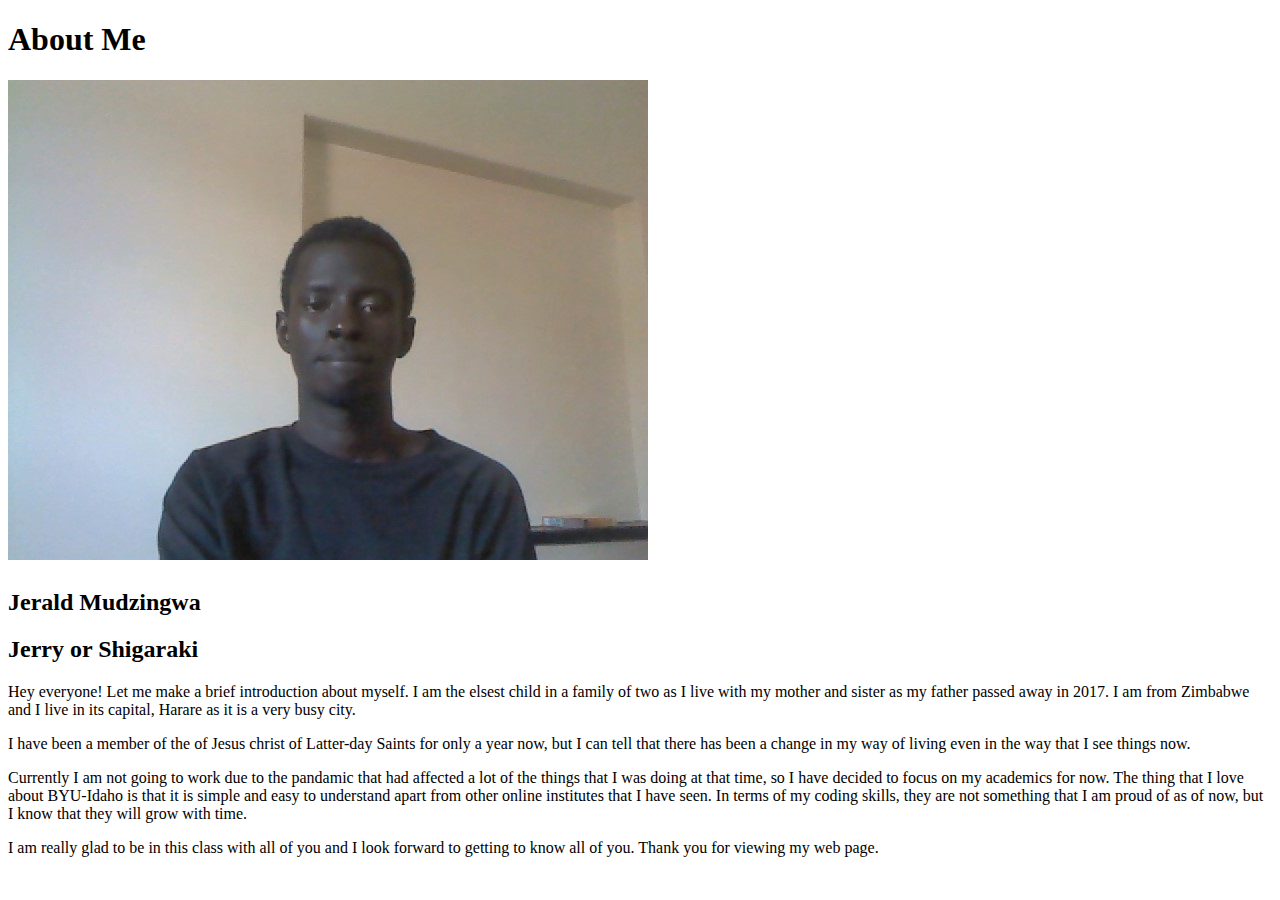
<file: aboutme/index.html>
<!DOCTYPE html>
<html lang="en">

<head>
    <meta charset="UTF-8">
    <meta http-equiv="X-UA-Compatible" content="IE=edge">
    <meta name="viewport" content="width=device-width, initial-scale=1.0">
    <title>Document</title>
</head>

<body>
    <h1>About Me</h1>
    <h1><img alt="Image" src="images/itsme.jpg "></h1>
    <h2>Jerald Mudzingwa</h2>
    <h2>Jerry or Shigaraki</h2>
    <p>Hey everyone! Let me make a brief introduction about myself. I am the elsest child in a family of two as I live
        with my mother and sister as my father passed away in 2017. I am from Zimbabwe and I live in its capital, Harare
        as it is a very busy city.</p>
    <p>I have been a member of the of Jesus christ of Latter-day Saints for only a year now, but I can tell that there
        has been a change in my way of living even in the way that I see things now.</p>
    <p>Currently I am not going to work due to the pandamic that had affected a lot of the things that I was doing at
        that time, so I have decided to focus on my academics for now. The thing that I love about BYU-Idaho is that it
        is simple and easy to understand apart from other online institutes that I have seen. In terms of my coding
        skills, they are not something that I am proud of as of now, but I know that they will grow with time.</p>
    <p>I am really glad to be in this class with all of you and I look forward to getting to know all of you. Thank you
        for viewing my web page.</p>
</body>

</html>
</file>
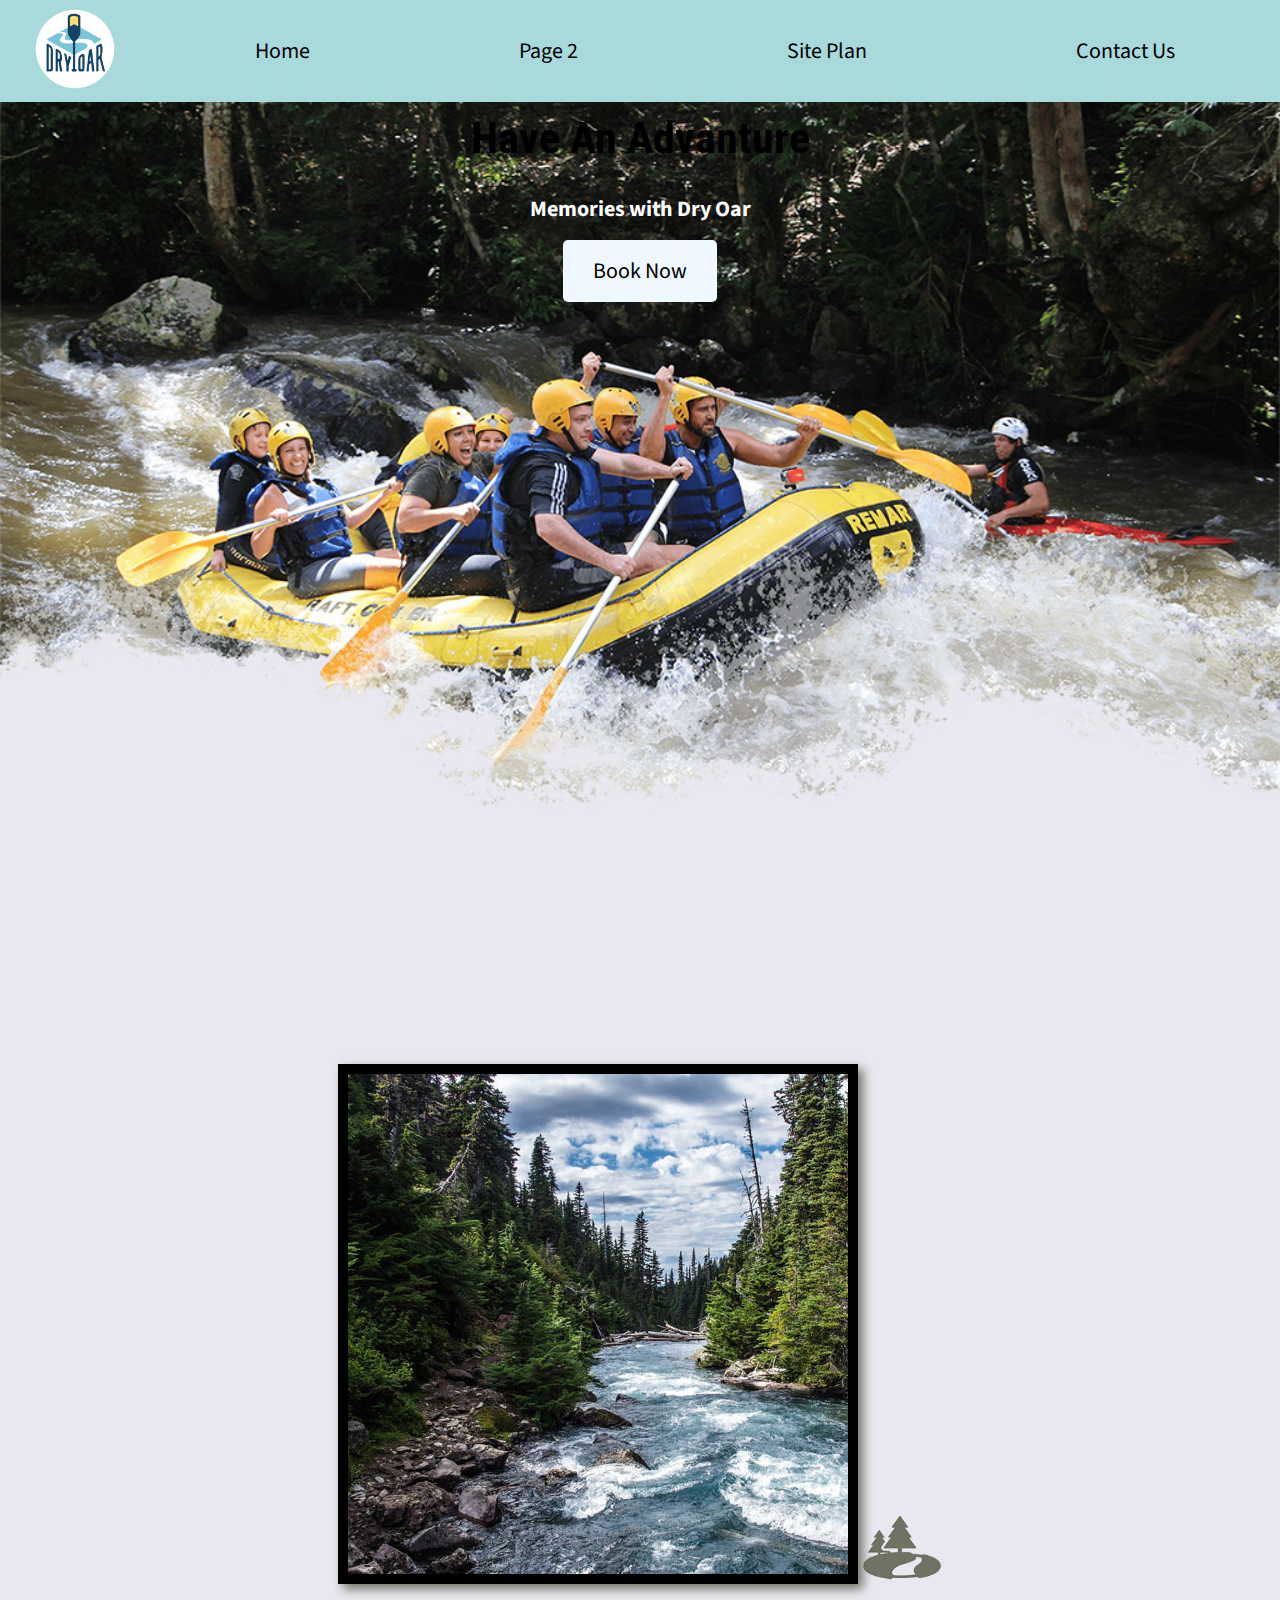
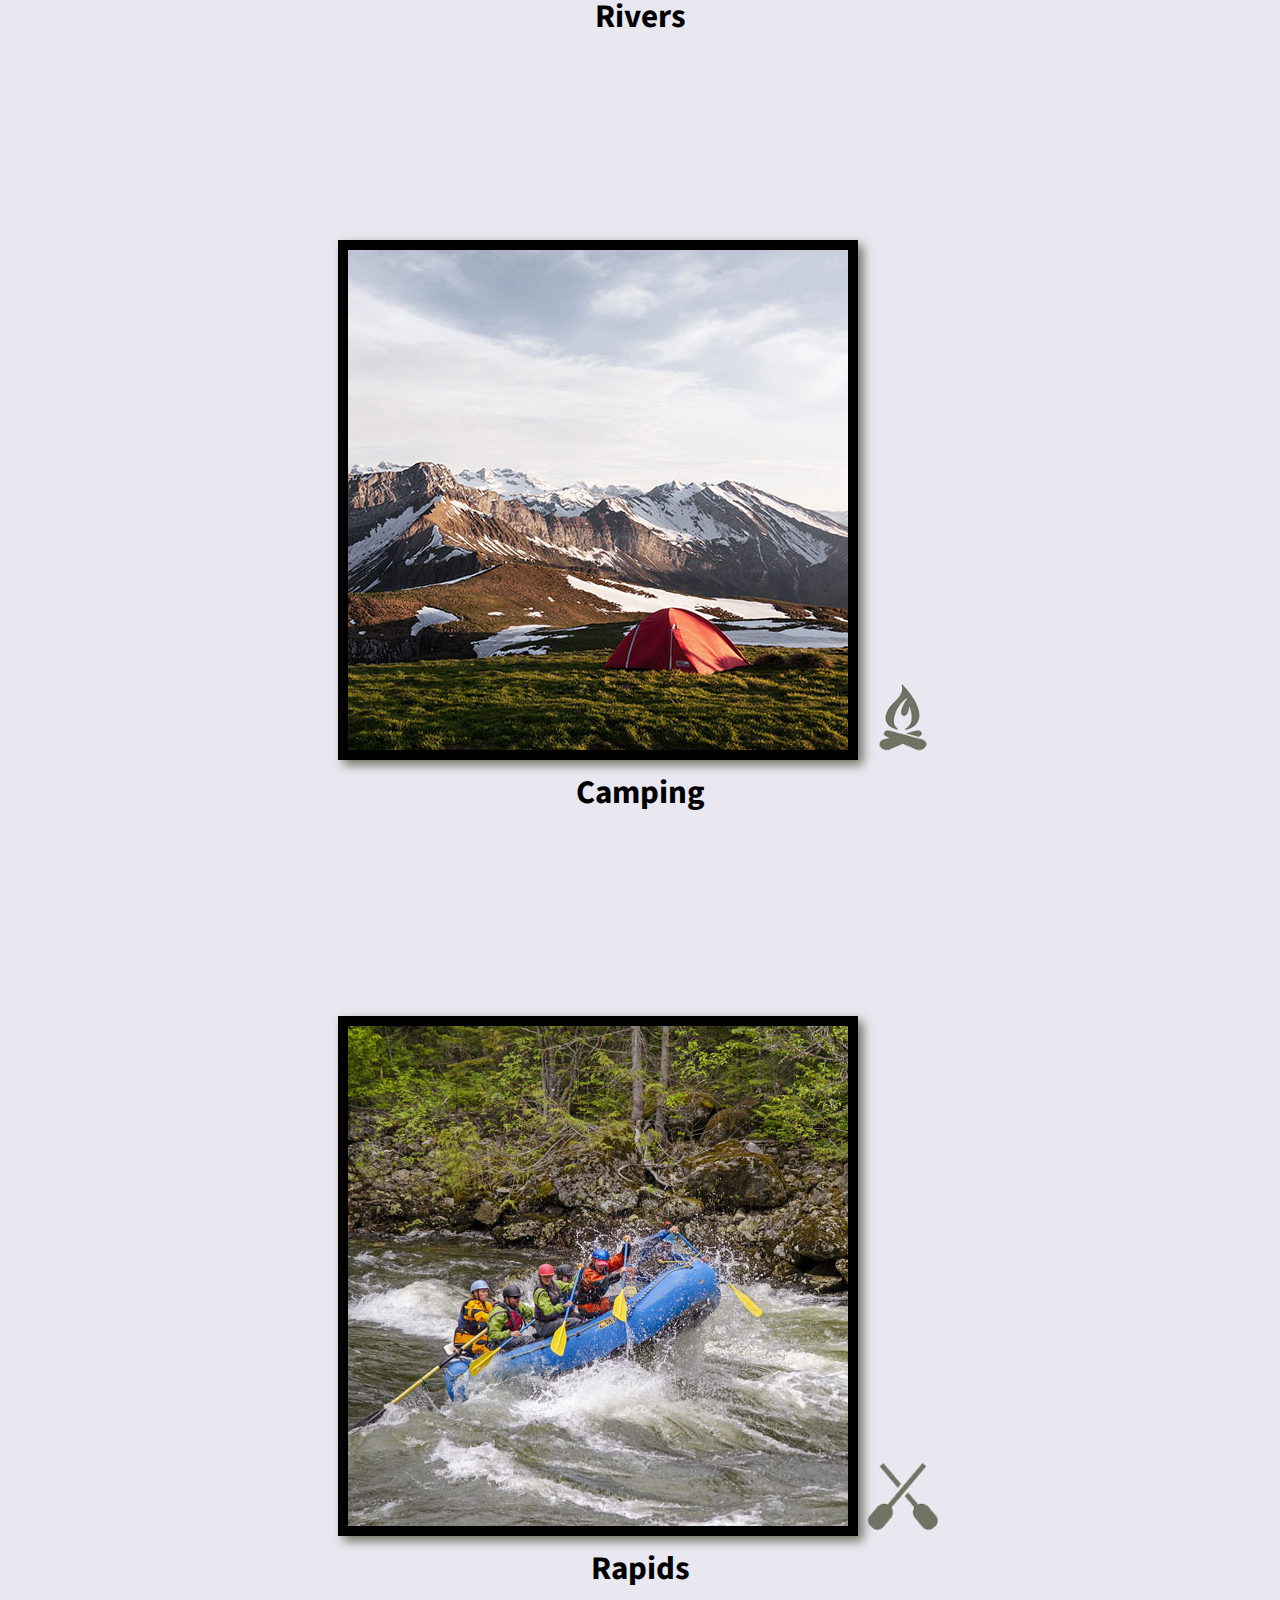
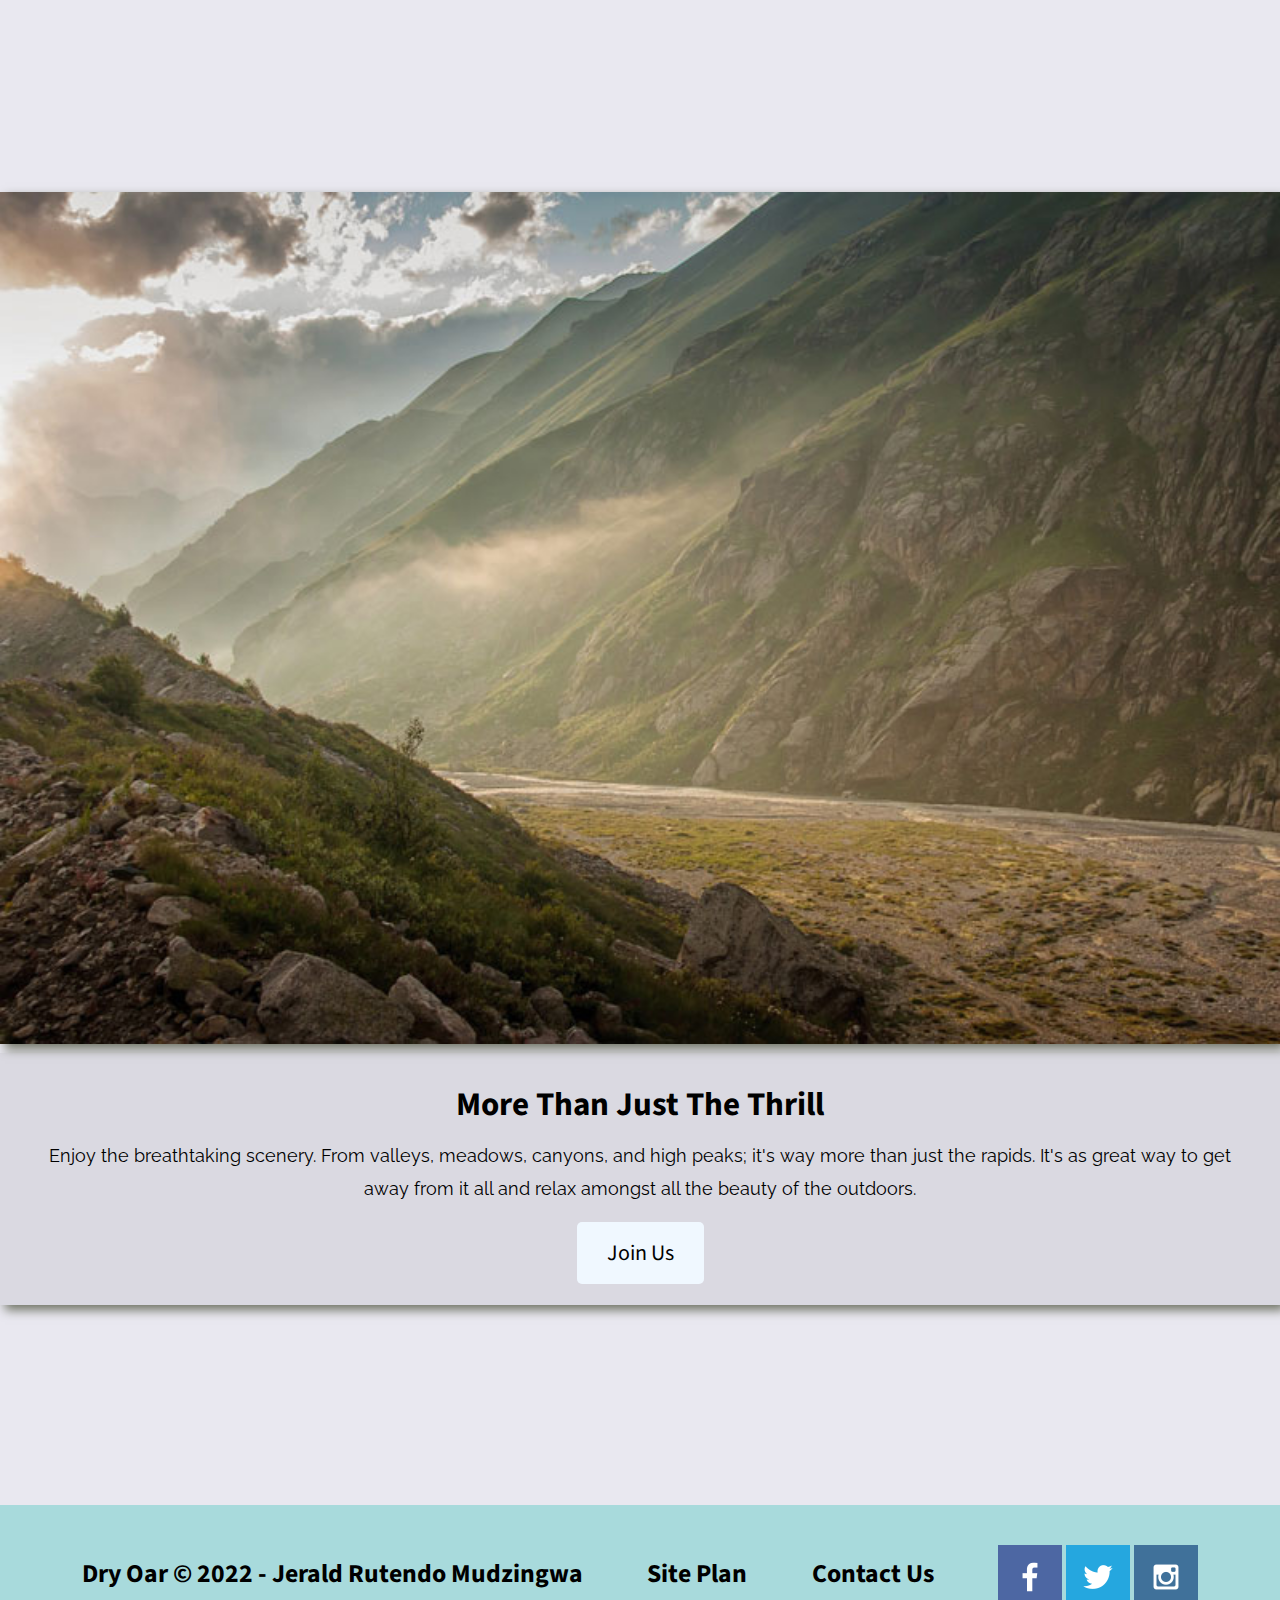
<file: wwr/index.html>
<!DOCTYPE html>
<html lang="en">

<head>
    <meta charset="UTF-8">
    <meta http-equiv="X-UA-Compatible" content="IE=edge">
    <meta name="viewport" content="width=device-width, initial-scale=1.0">
    <title>Whitewater Rafting Vacations | Dry Oar Boating | Home</title>
    <link rel="stylesheet" href="styles/style.css">
</head>

<body>
    <div id="content">
        <header>
            <a id="logo_link" href="index.html">
                <img class="logo" src="images/logo.png" alt="Dry Oar Logo">
            </a>
            <nav>
                <a href="../wwr/index.html">Home</a>
                <a href="../wwr/rivers.html">Page 2</a>
                <a href="site-plan-rafting.html">Site Plan</a>
                <a href="contactus.html">Contact Us</a>
            </nav>
        </header>
        <div id="hero">
            <div id="hero-box">
                <img id="hero-img" src="images/hero.png" alt="People enjoying water rafting">
            </div>
            <section id="hero-msg">
                <h1 class="home-title">Have An Advanture</h1>
                <h4>Memories with Dry Oar</h4>
                <div class="button-box">
                    <a class="book" href="rates.html">Book Now</a>
                </div>
            </section>
        </div>
        <main class="home-grid">
            <section class="rivers-card">
                <img class="card-img" src="images/rivers.jpg" alt="river in forest">
                <img class="icon" src="images/river_icon.png" alt="river icon">
                <h2>Rivers</h2>
            </section>
            <section class="camping-card">
                <img class="card-img" src="images/camping.jpg" alt="tent in mountains">
                <img class="icon" src="images/fire_icon.png" alt="fire icon">
                <h2>Camping</h2>
            </section>
            <section class="rapids-card">
                <img class="card-img" src="images/rapids.jpg" alt="rafting boat">
                <img class="icon" src="images/oars.png" alt="oars icon">
                <h2>Rapids</h2>
            </section>
            <div id="bakground"></div>
            <img class="mountains" src="images/mountains.jpg" alt="Misty mountains">
            <section class="msg">
                <h2>More Than Just The Thrill</h2>
                <p>Enjoy the breathtaking scenery. From valleys, meadows, canyons, and high peaks; it's way more than
                    just the rapids. It's as great way to get away from it all and relax amongst all the beauty of the
                    outdoors. </p>
                <a class="join" href="rivers.html">Join Us</a>
            </section>
        </main>
        <footer>
            <h3>Dry Oar &copy; 2022 - Jerald Rutendo Mudzingwa</h3>
            <h3><a href="site-plan-rafting.html">Site Plan</a></h3>
            <h3><a href="contactus.html">Contact Us</a></h3>
            <div class="social">
                <a href="http://facebook.com" target="_blank">
                    <img src="images/facebook.png" alt="fb icon">
                </a>
                <a href="http://twitter.com" target="_blank">
                    <img src="images/twitter.png" alt="twitter icon">
                </a>
                <a href="http://instagram.com" target="_blank">
                    <img src="images/instagram.png" alt="instagram icon">
                </a>
            </div>
        </footer>
    </div>
</body>

</html>
</file>
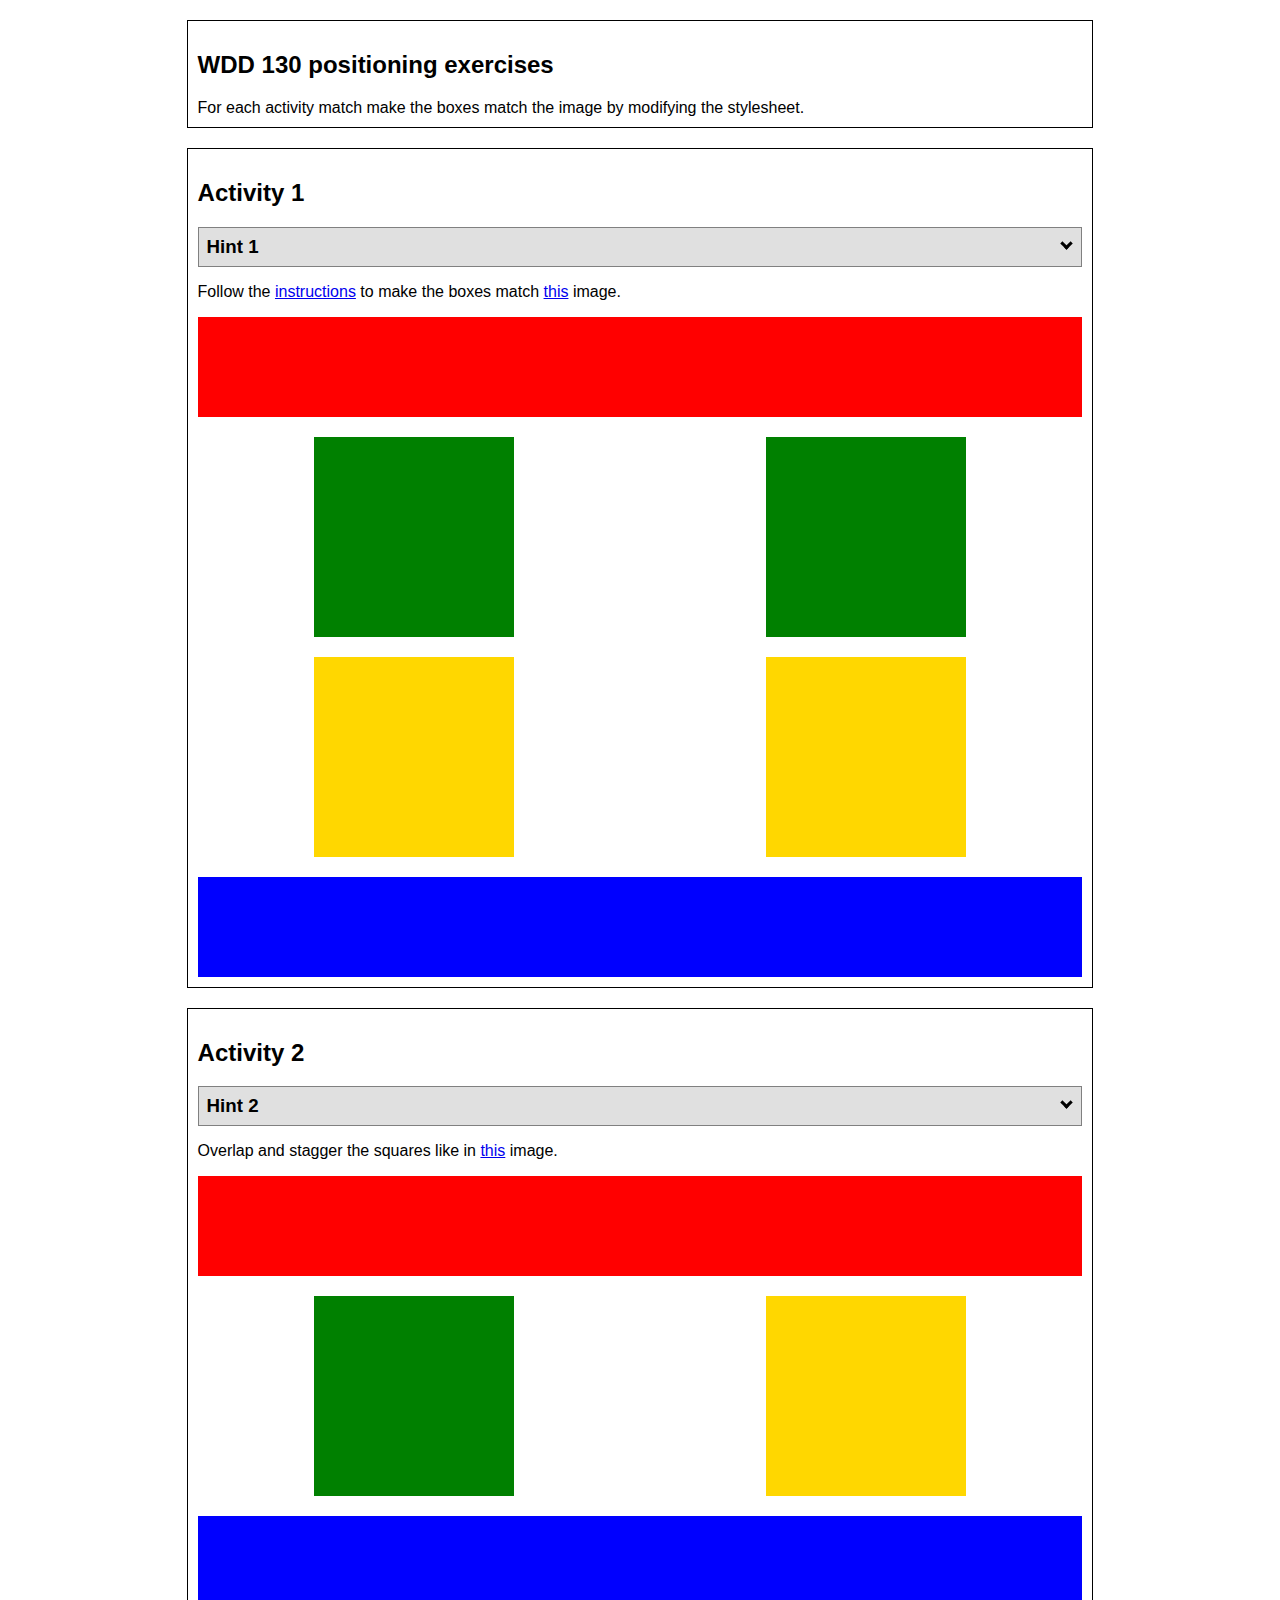
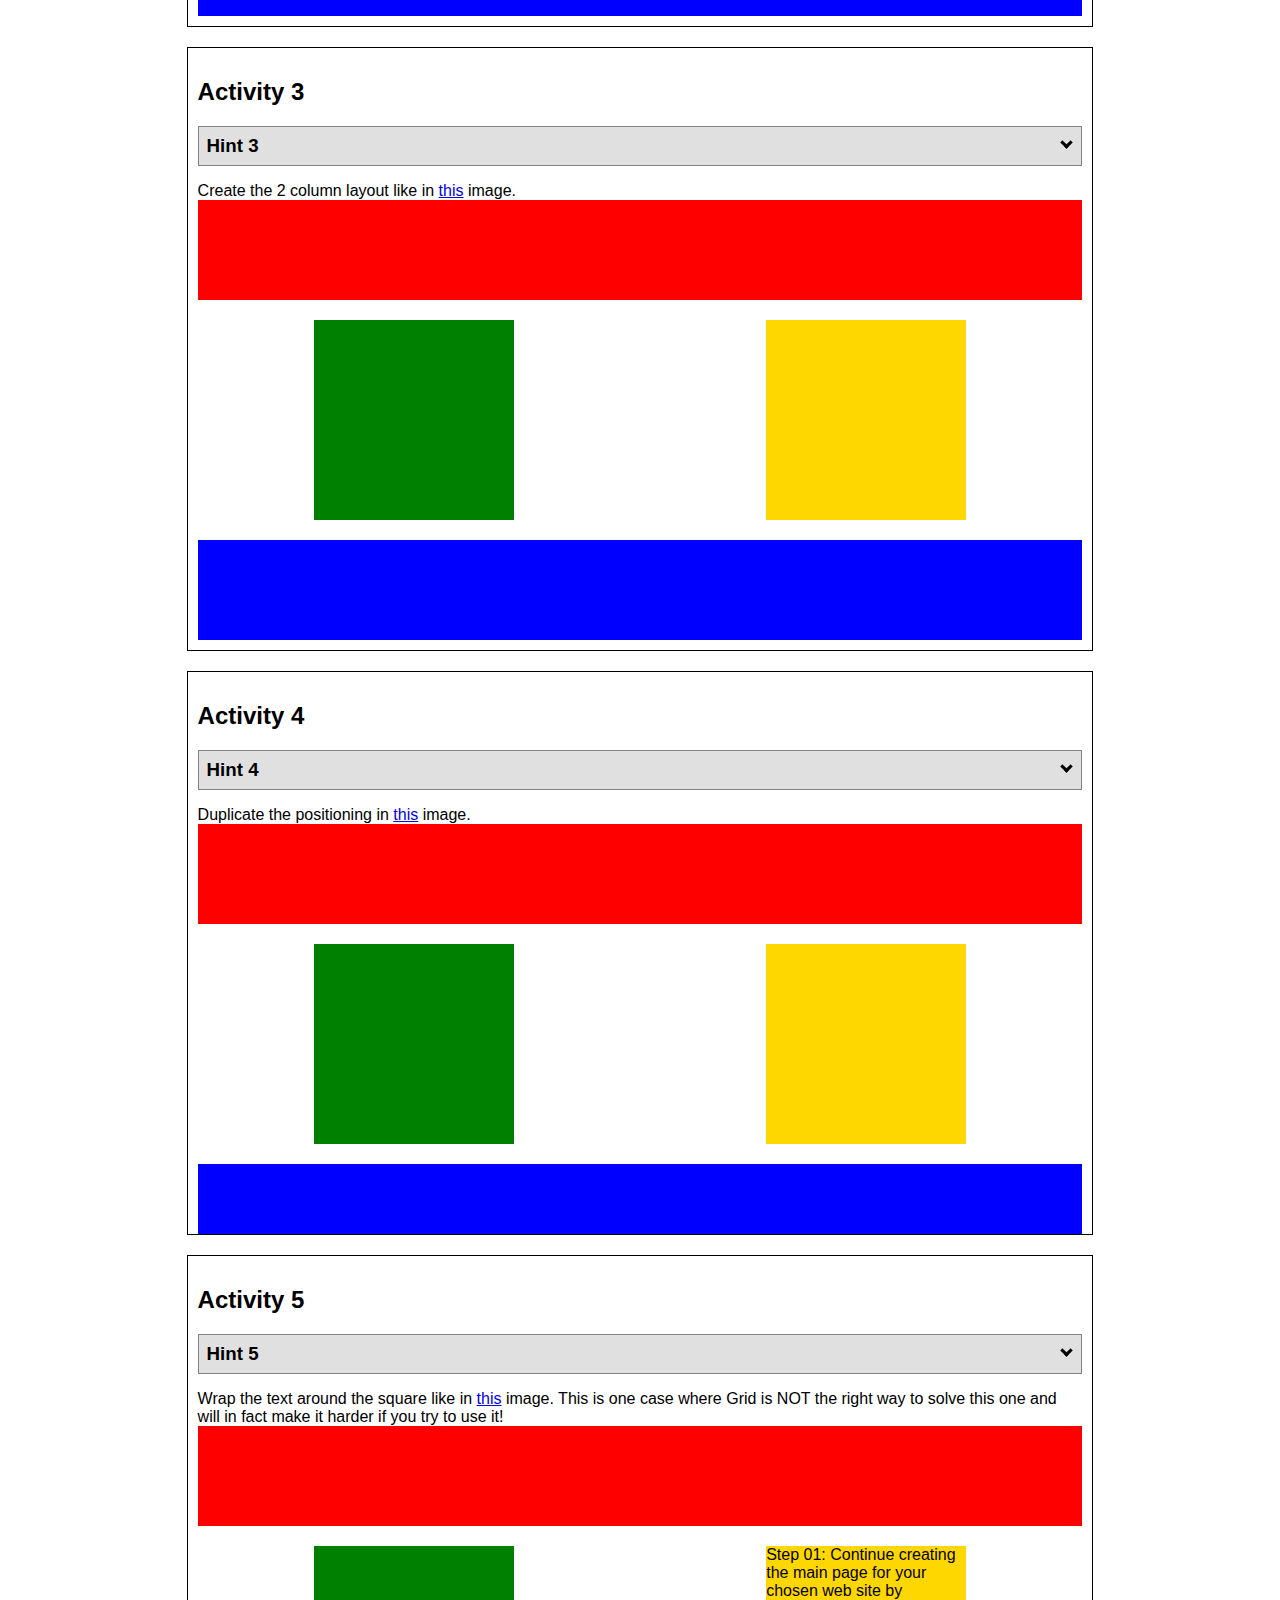
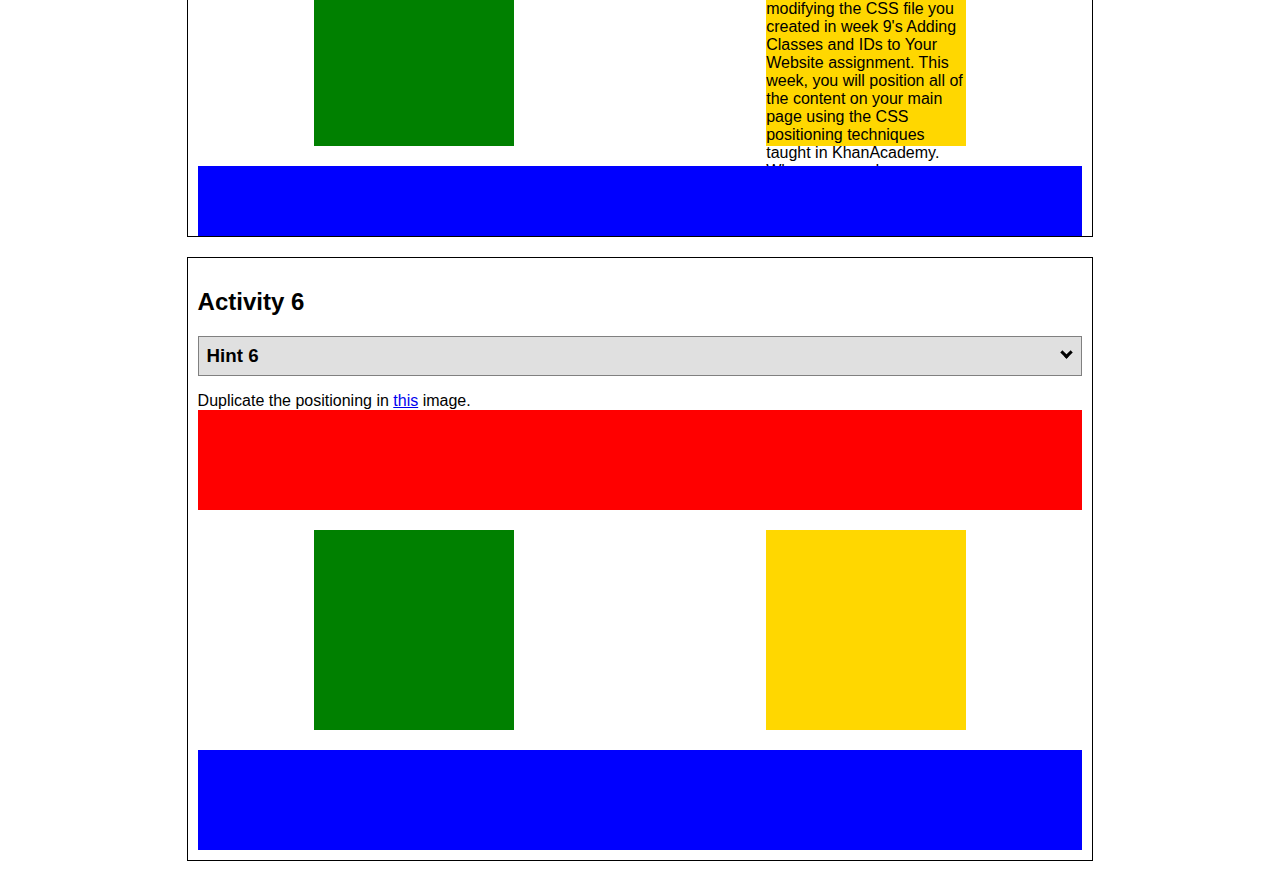
<file: positioning/positioning.html>
<!DOCTYPE html>
<html lang="en">
  <head>
    <!-- HTML - Name: positioning.html -->
    <title>Positioning Activity</title>
    <link rel="stylesheet" type="text/css" href="positionstyles.css" />
  </head>
  <body>
    <div class="activity">
      <h2>WDD 130 positioning exercises</h2>
      For each activity match make the boxes match the image by modifying the stylesheet.</div>
    <div class="activity">
      <h2>Activity 1</h2>
      <section class="hint"><input type="checkbox" ><i></i> <h3>Hint 1</h3><div><p>Check out the <a href="https://byui-wdd.github.io/wdd130/activities/w06-css-positioning.html" target="_blank">activity instructions</a> in Ilearn!</p></div></section>
      <p>Follow the <a href="https://byui-wdd.github.io/wdd130/activities/w06-css-positioning.html" target="_blank">instructions</a> to make the boxes match  <a href="https://byui-wdd.github.io/wdd130/images/example1.png" target="_blank">this</a> image.</p>
      <div class="content1" >
        <div class="red1" ></div>
        <div class="green1" ></div>
        <div class="green1" ></div>
        <div class="yellow1"></div>
        <div class="yellow1"></div>
        <div class="blue1"></div>
      </div>
    </div>
    <div class="activity">
      <h2>Activity 2</h2>
      <section class="hint"><input type="checkbox" > <h3>Hint 2</h3><i></i><div><p>Remember that the best way to shift elements around slightly on the page is with Margins.  You could also use Grid.  Either would work for this. If you choose margin, you can use a <em>negative</em> margin. (ie margin-top: -20px;)</p><h4>Properties used:</h4><ul><li>margin-top, margin-left</li><li>...or...</li><li>grid-template-columns: 50px 50px 50px 50px 50px </li></ul></div></section>
      <p>Overlap and stagger the squares like in <a href="https://byui-wdd.github.io/wdd130/images/example2.png" target="_blank">this</a> image.</p>
      <div class="content2" >
        <div class="red2" ></div>
        <div class="green2" ></div>
        <div class="yellow2"></div>
        <div class="blue2"></div>
      </div>
    </div>
    <div class="activity">
      <h2>Activity 3</h2>
      <section class="hint"><input type="checkbox" > <h3>Hint 3</h3><i></i><div><p>This one is going to be best solved with CSS Grid. Remember to make the boxes the right width first...then start moving them around. </p><h4>Properties used:</h4><ul><li>display:grid;</li><li>grid-template-columns:</li><li>grid-column-gap:</li>
        <li>grid-column:</li>  </ul></div></section>
      Create the 2 column layout like in <a href="https://byui-wdd.github.io/wdd130/images/example3.png" target="_blank">this</a>  image.
      <div class="content3" >
        <div class="red3" ></div>
        <div class="green3" ></div>
        <div class="yellow3"></div>
        <div class="blue3"></div>
      </div>
    </div>
    <div class="activity">
      <h2>Activity 4</h2>
      <section class="hint"><input type="checkbox" > <h3>Hint 4</h3><i></i><div><p>For the others we have been primarily concerned with width. For this one you will need to adjust height as well. </p><h4>Properties used:</h4><ul><li>display:grid;</li><li>grid-template-columns:</li><li>grid-row:</li></ul></div></section>
      Duplicate the positioning in <a href="https://byui-wdd.github.io/wdd130/images/example4.png" target="_blank">this</a> image. 
      <div class="content4" >
        <div class="red4" ></div>
        <div class="green4" ></div>
        <div class="yellow4"></div>
        <div class="blue4"></div>
      </div>
    </div>

    <div class="activity">
      <h2>Activity 5</h2>
      <section class="hint"><input type="checkbox" > <h3>Hint 5</h3><i></i><div><p>Grid is <strong>not</strong> the right way to do this.  In fact there is only one way to really do that...and that is with float. Remember that we float the thing we want the text to wrap around.  Also remember to start by making all the shapes the right size and shape.</p><h4>Properties used:</h4><ul><li>float: left;</li></ul></div></section>
      Wrap the text around the square like in <a href="https://byui-wdd.github.io/wdd130/images/example5.png" target="_blank">this</a> image. This is one case where Grid is NOT the right way to solve this one and will in fact make it harder if you try to use it!
      <div class="content5" >
        <div class="red5" ></div>
        <div class="green5" ></div>
        <div class="yellow5">Step 01: Continue creating the main page for your chosen web site by modifying the CSS file you created in week 9's Adding Classes and IDs to Your Website assignment. This week, you will position all of the content on your main page using the CSS positioning techniques taught in KhanAcademy. When you are done, your webpage layout should reflect what you outlined in the wireframe you designed in the assignment Your Own Site Diagram and Wireframe in week 3. <br />
          If you have changed your mind on how you want the content of your main page laid out, take an opportunity to update your wireframe before completing this assignment (it is much easier to experiment with different layouts in a wireframe than it is to do so by modifying the CSS). Also, if you find that you are having trouble with using CSS positioning, feel free to review the concepts at the learn layout site: http://learnlayout.com/. You should be able to apply these principles to your site. For futher help, refer back to the Max Design site used in the beginning of the course for an example of how to implement your site design.</div>
        <div class="blue5"></div>
      </div>
    </div>
    <div class="activity">
      <h2>Activity 6</h2>
      <section class="hint"><input type="checkbox" > <h3>Hint 6</h3><i></i><div><p>This one is all about visualizing the grid behind the layout. If you are having a hard time doing that first: all the sizes are even multiples of 100, and second here is another example with the lines drawn: <a href="https://byui-wdd.github.io/wdd130/images/example6-hint.png" target="_blank">example 6 with lines</a>. For this one you will find it easiest if you use px for the column width. You can also use <kbd>z-index</kbd> to control the element layering.    </p><h4>Properties used:</h4><ul><li>display:grid;</li><li>grid-template-columns:</li><li>grid-column:</li><li>grid-row:</li><li><a href="https://www.w3schools.com/cssref/pr_pos_z-index.asp" target="_blank">z-index:</a></li></ul></div></section>
      Duplicate the positioning in <a href="https://byui-wdd.github.io/wdd130/images/example6.png" target="_blank">this</a> image.
      <div class="content6" >
        <div class="red6" ></div>
        <div class="green6" ></div>
        <div class="yellow6"></div>
        <div class="blue6"></div>
      </div>
    </div>
  </body>
</html>
</file>
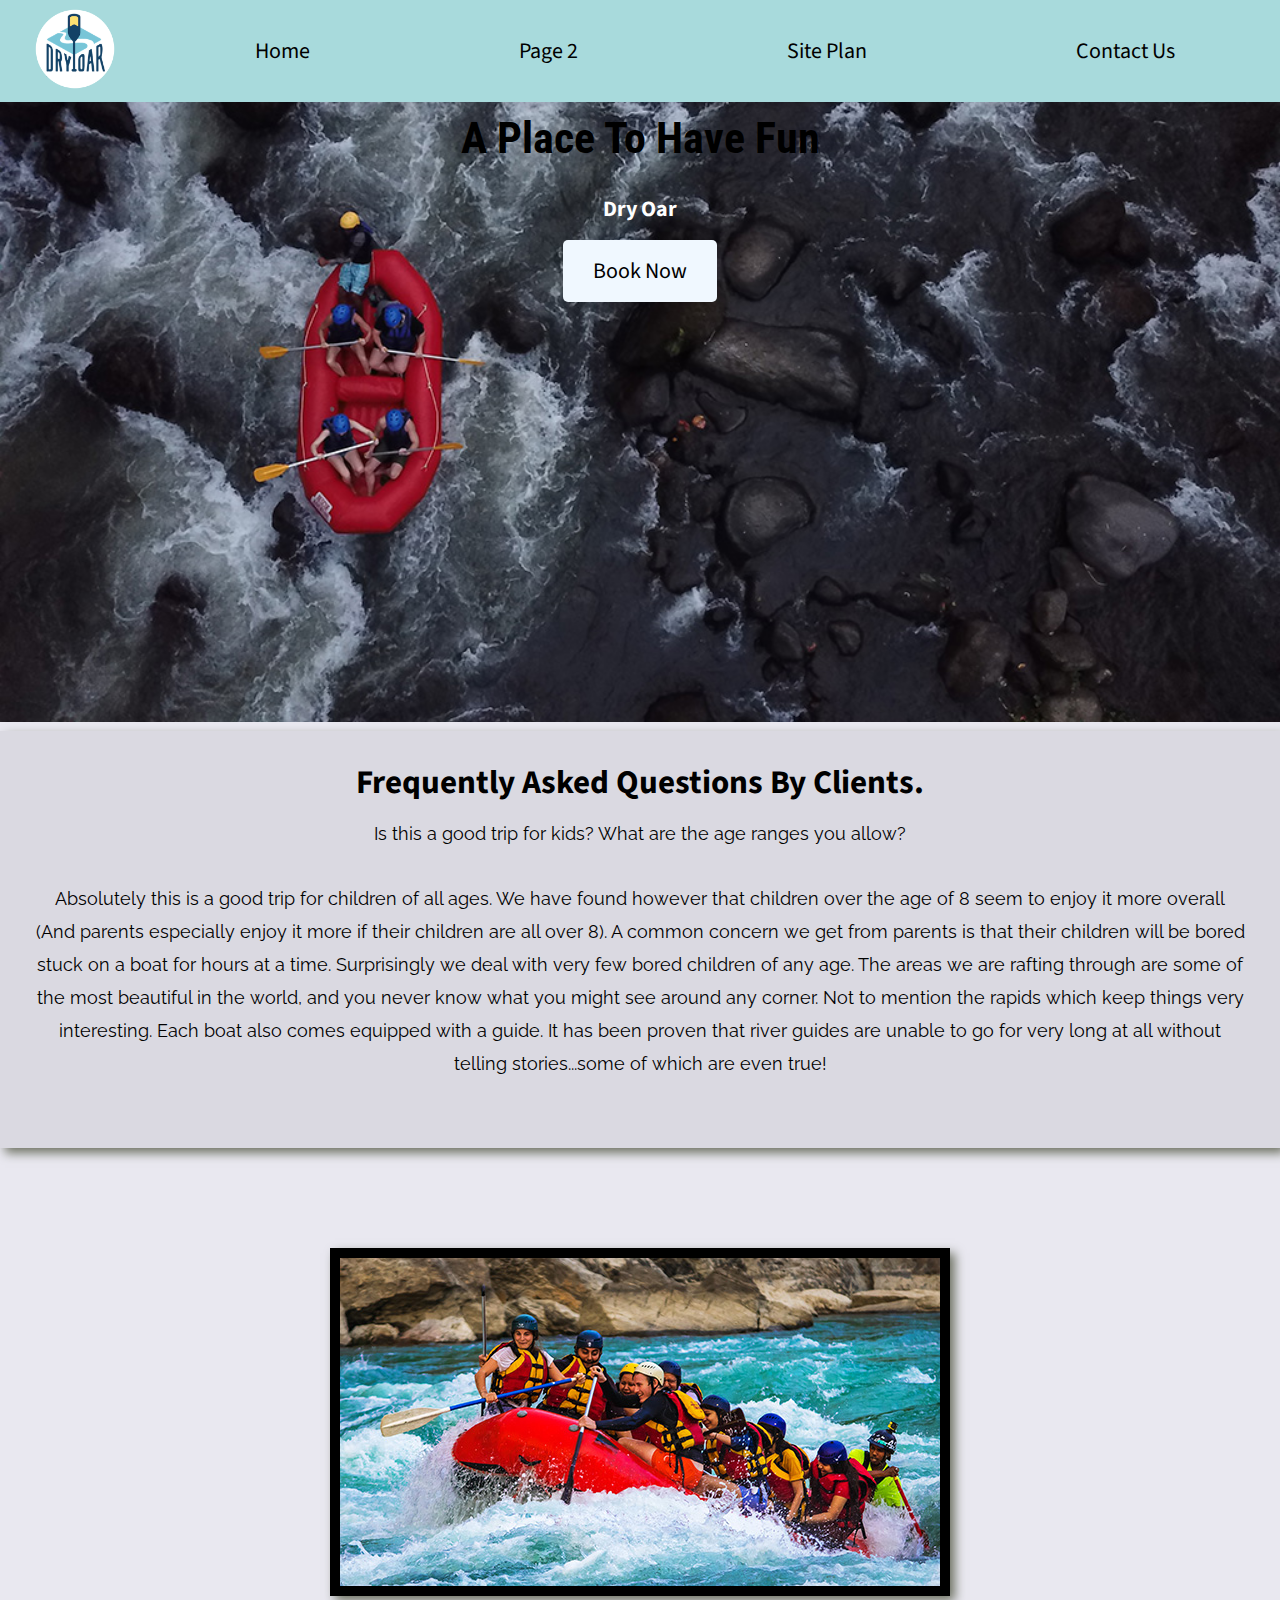
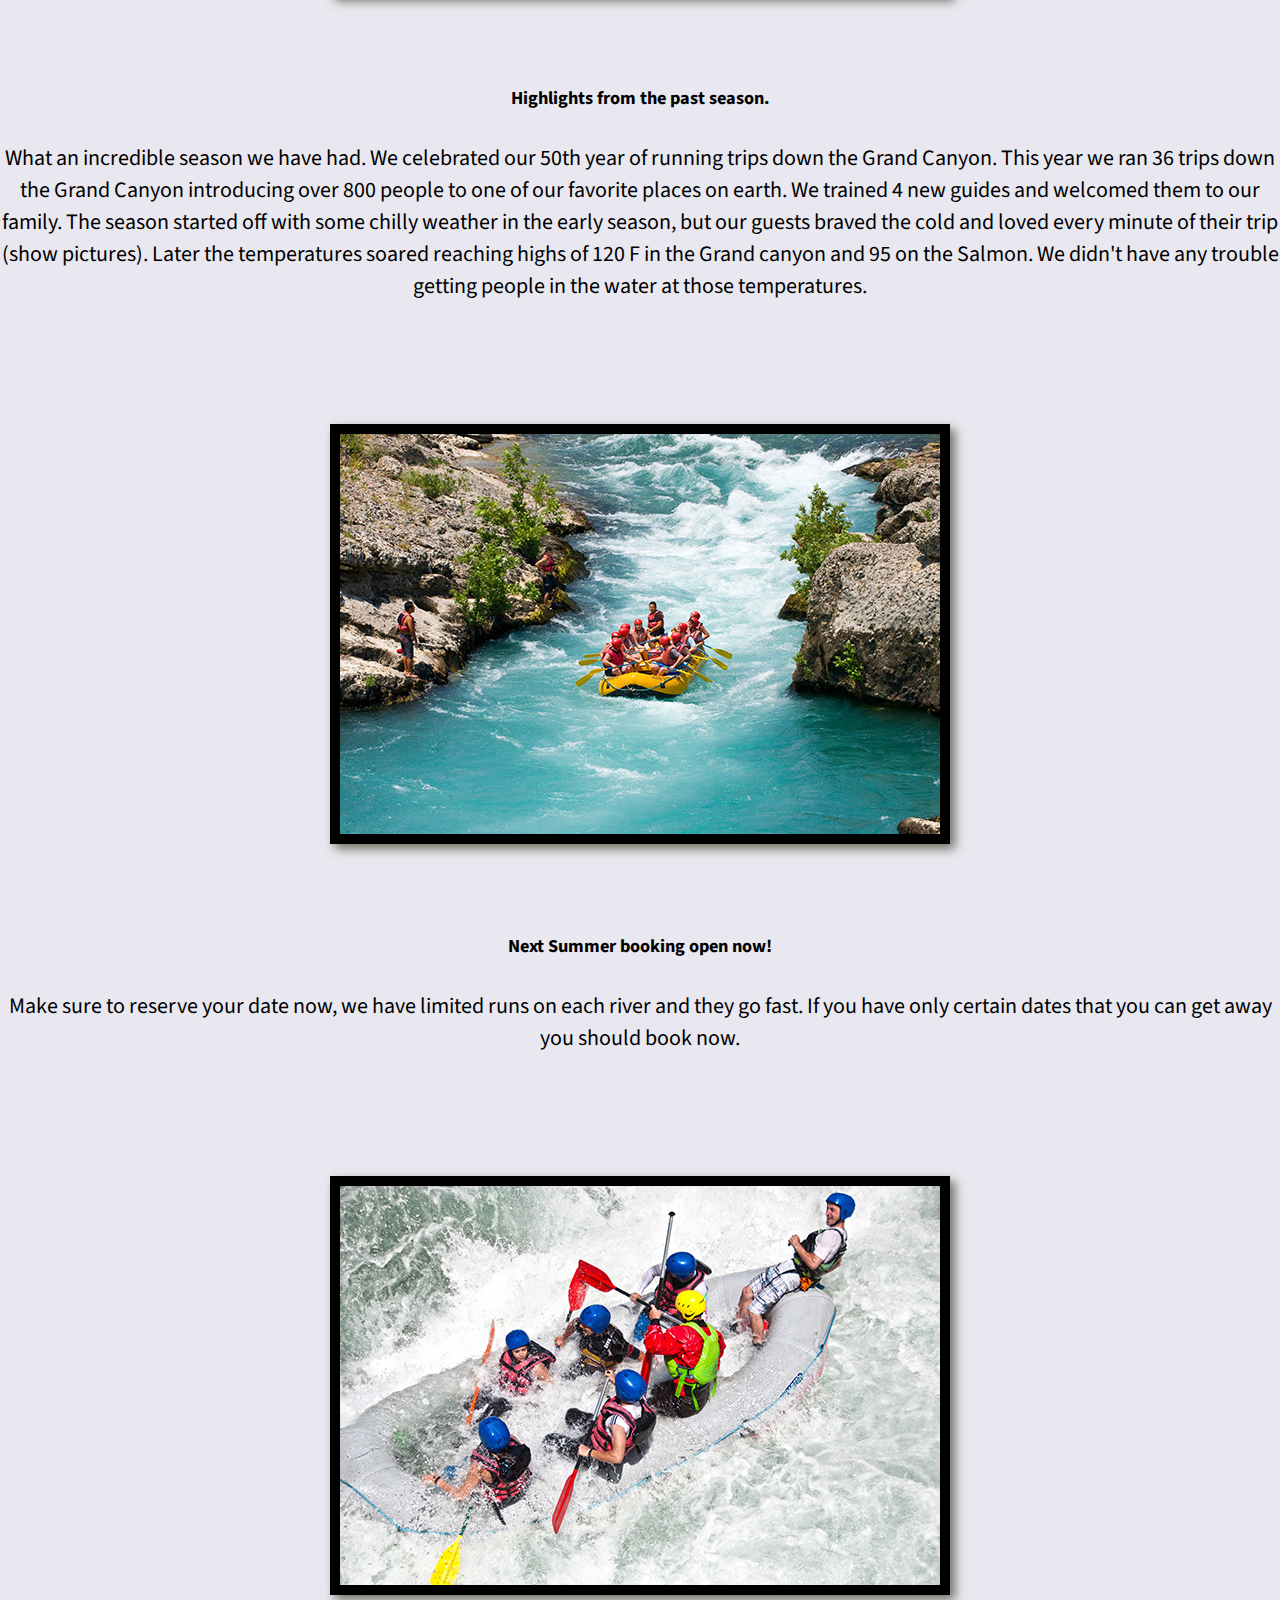
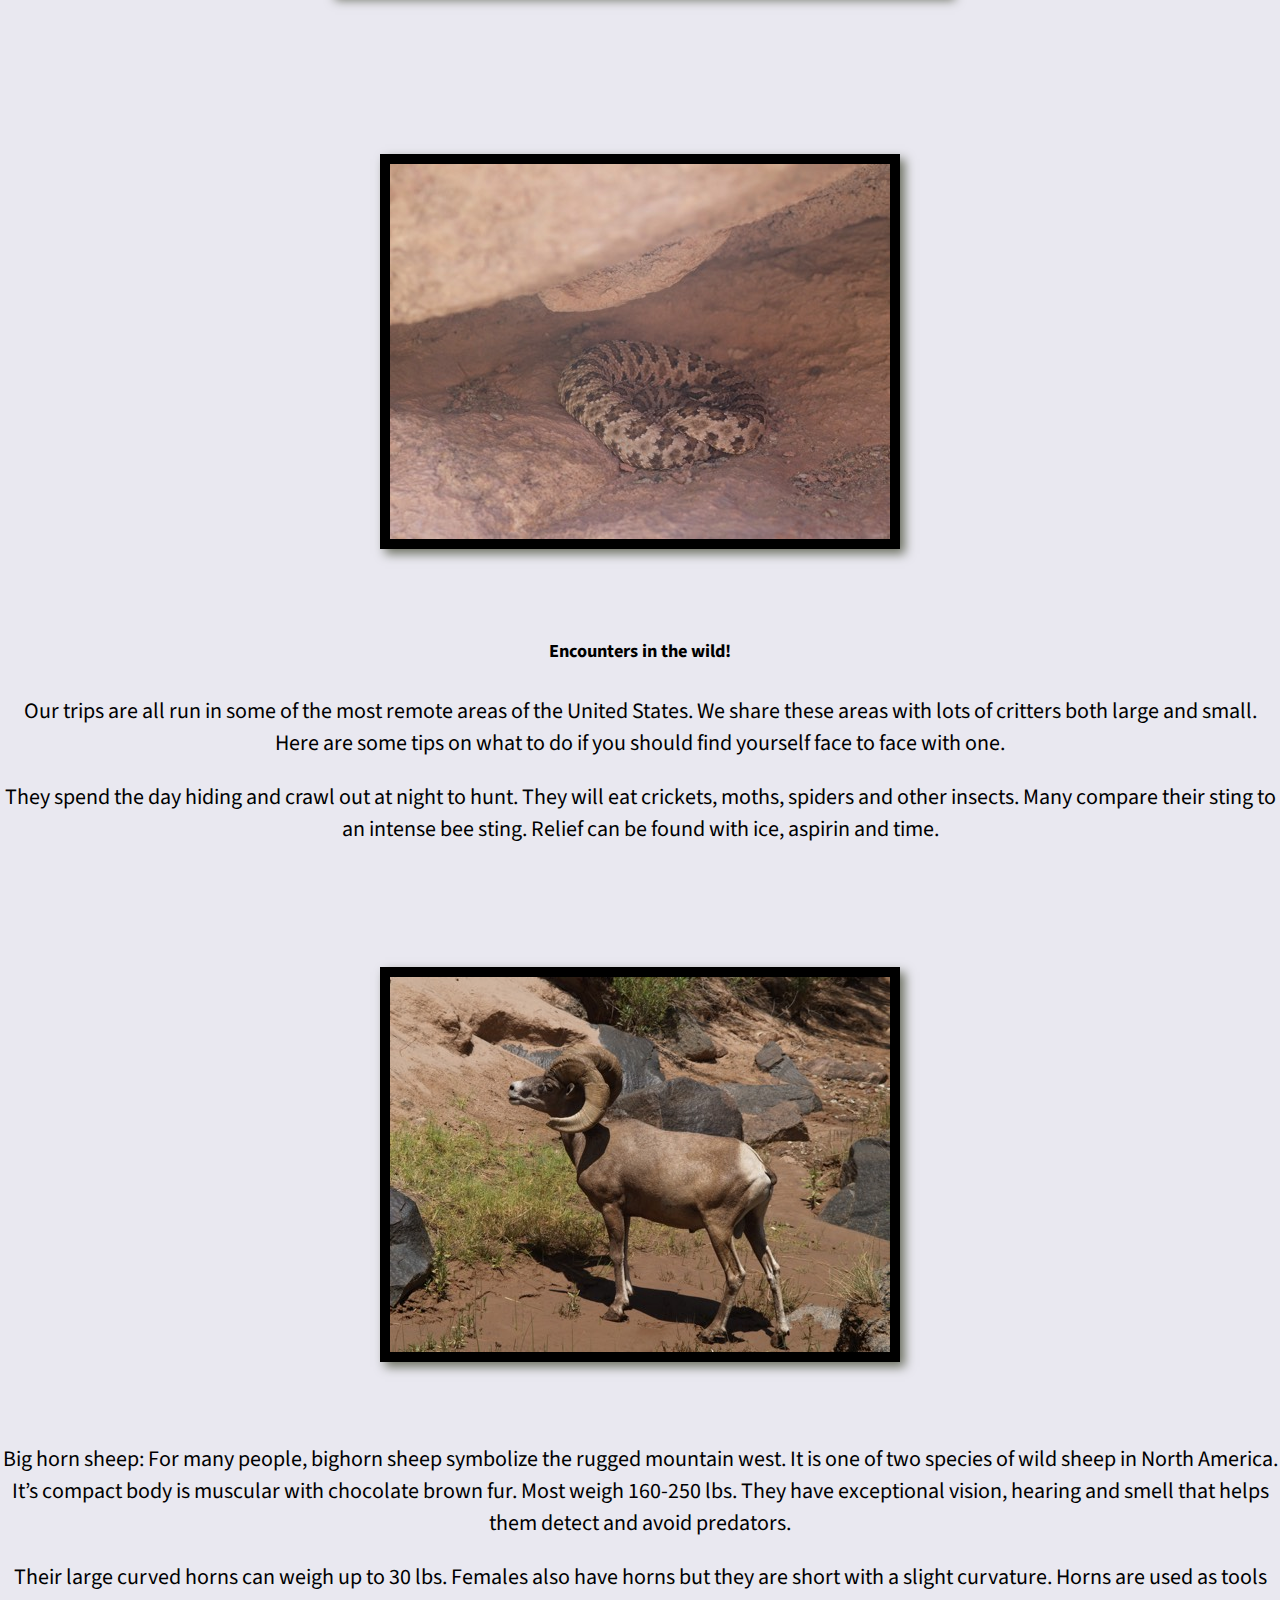
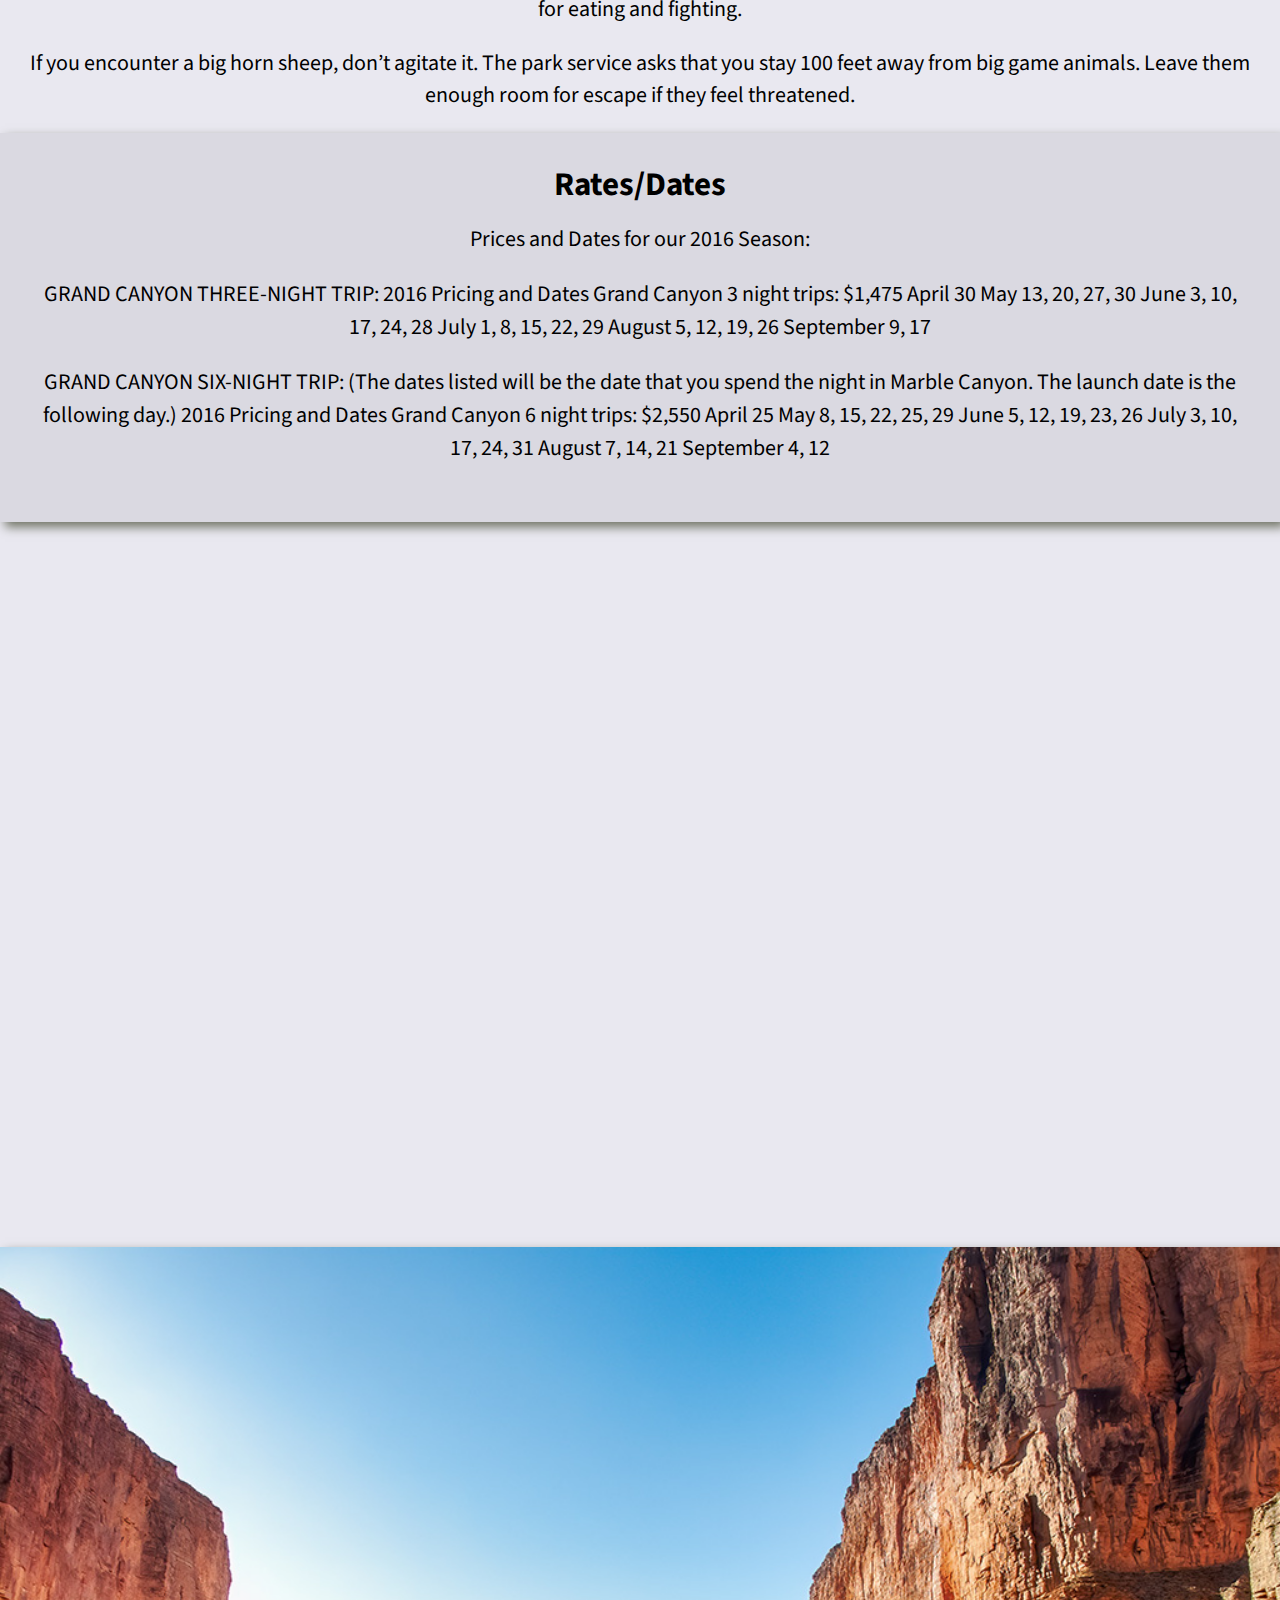
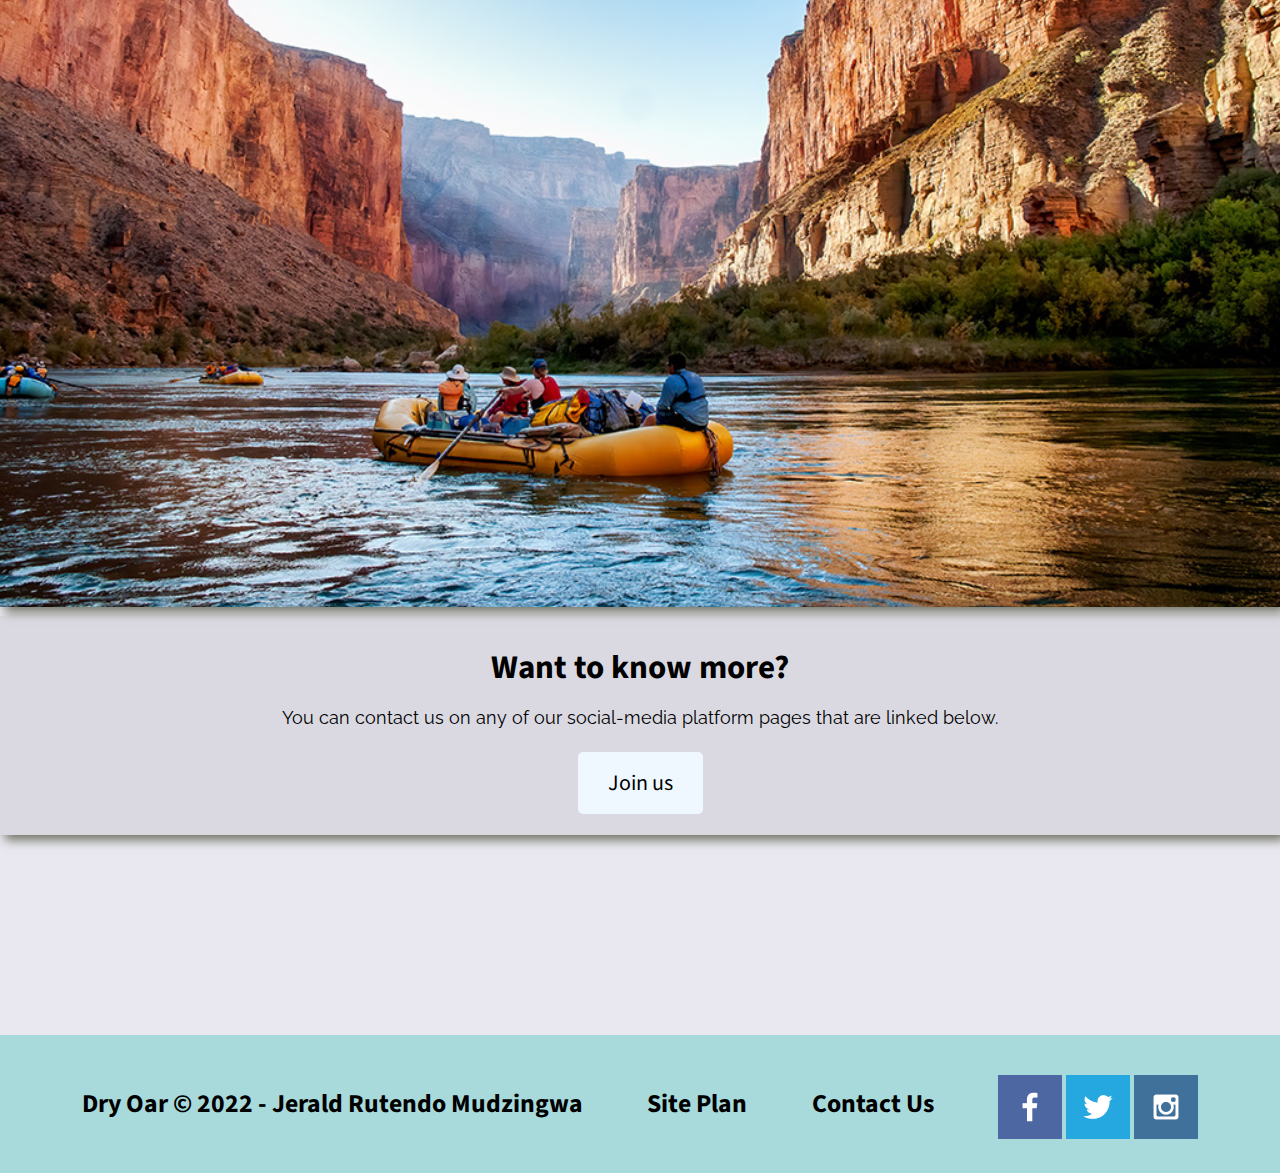
<file: wwr/rivers.html>
<!DOCTYPE html>
<html lang="en">

<head>
    <meta charset="UTF-8">
    <meta http-equiv="X-UA-Compatible" content="IE=edge">
    <meta name="viewport" content="width=device-width, initial-scale=1.0">
    <title>Whitewater Rafting Vacations | Dry Oar Boating | Home</title>
    <link rel="stylesheet" href="styles/style.css">
</head>

<body>
    <div id="content">
        <header>
            <a id="logo_link" href="index.html">
                <img class="logo" src="images/logo.png" alt="Dry Oar Logo">
            </a>
            <nav>
                <a href="../wwr/index.html">Home</a>
                <a href="../wwr/rivers.html">Page 2</a>
                <a href="site-plan-rafting.html">Site Plan</a>
                <a href="contactus.html">Contact Us</a>
            </nav>
        </header>
        <div id="hero">
            <div id="hero-box">
                <img id="hero-img" src="images/rafting16_1024.jpg" alt="Enjoying the rapids">
            </div>
            <section id="hero-msg">
                <h1 class="page2-title">A Place To Have Fun</h1>
                <h4>Dry Oar</h4>
                <div class="button-box">
                    <a class="book" href="rates.html">Book Now</a>
                </div>
            </section>
        </div>
        <main class="page2-grid">
            <section class="msg">
                <h2>Frequently Asked Questions By Clients.</h2>
                <p>Is this a good trip for kids? What are the age ranges you allow?</p>
                <p>Absolutely this is a good trip for children of all ages. We have found however that children over the age of 8 seem to enjoy it more overall (And parents especially enjoy it more if their children are all over 8). A common concern we get from parents is that their children will be bored stuck on a boat for hours at a time. Surprisingly we deal with very few bored children of any age. The areas we are rafting through are some of the most beautiful in the world, and you never know what you might see around any corner. Not to mention the rapids which keep things very interesting. Each boat also comes equipped with a guide. It has been proven that river guides are unable to go for very long at all without telling stories...some of which are even true!</p>
            </section>
            <section class="rapples-card">
                <img class="card2-img" src="images/rafting18_600.jpg" alt="in the rapples">
                <h5>Highlights from the past season.</h5>
                <p>What an incredible season we have had. We celebrated our 50th year of running trips down the Grand Canyon. This year we ran 36 trips down the Grand Canyon introducing over 800 people to one of our favorite places on earth. We trained 4 new guides and welcomed them to our family. The season started off with some chilly weather in the early season, but our guests braved the cold and loved every minute of their trip (show pictures). Later the temperatures soared reaching highs of 120 F in the Grand canyon and 95 on the Salmon. We didn't have any trouble getting people in the water at those temperatures.</p>
            </section>
            <section class="flow-card">
                <img class="card2-img" src="images/rafting3000.jpg" alt="rafting down the stream">
                <h5>Next Summer booking open now!</h5>
                <p>Make sure to reserve your date now, we have limited runs on each river and they go fast. If you have only certain dates that you can get away you should book now.</p>
            </section>
            <section class="stream">
                <img class="card2-img" src="images/rafting4000.jpg" alt="a lovely moment">
            </section>
            <section class="nature">
                <img class="card2-img" src="images/rattle-snake.jpg" alt="bond with wildlife">
                <h5>Encounters in the wild!</h5>
                <p>Our trips are all run in some of the most remote areas of the United States. We share these areas with lots of critters both large and small. Here are some tips on what to do if you should find yourself face to face with one.</p>
                <p>They spend the day hiding and crawl out at night to hunt. They will eat crickets, moths, spiders and other insects. Many compare their sting to an intense bee sting. Relief can be found with ice, aspirin and time.</p>
            </section>
            <section class="wild-life">
                <img class="card2-img" src="images/bighorn-ram.jpg" alt="mammals">
                <p>Big horn sheep: For many people, bighorn sheep symbolize the rugged mountain west. It is one of two species of wild sheep in North America. It’s compact body is muscular with chocolate brown fur. Most weigh 160-250 lbs. They have exceptional vision, hearing and smell that helps them detect and avoid predators.</p>
                <p>Their large curved horns can weigh up to 30 lbs. Females also have horns but they are short with a slight curvature. Horns are used as tools for eating and fighting.</p>
                <p>If you encounter a big horn sheep, don’t agitate it. The park service asks that you stay 100 feet away from big game animals. Leave them enough room for escape if they feel threatened.</p>
            </section>
            <section class="msg1">
                <h2>Rates/Dates</h2>
                <p>Prices and Dates for our 2016 Season:</p>
                <p>GRAND CANYON THREE-NIGHT TRIP: 2016 Pricing and Dates Grand Canyon 3 night trips: $1,475 April 30 May 13, 20, 27, 30 June 3, 10, 17, 24, 28 July 1, 8, 15, 22, 29 August 5, 12, 19, 26 September 9, 17</p>
                <p>GRAND CANYON SIX-NIGHT TRIP: (The dates listed will be the date that you spend the night in Marble Canyon. The launch date is the following day.) 2016 Pricing and Dates Grand Canyon 6 night trips: $2,550 April 25 May 8, 15, 22, 25, 29 June 5, 12, 19, 23, 26 July 3, 10, 17, 24, 31 August 7, 14, 21 September 4, 12</p>
            </section>
            <div id="background"></div>
            <img class="mountains" src="images/rafting11_1024.jpg" alt="">
            <section class="msg">
                <h2>Want to know more?</h2>
                <p>You can contact us on any of our social-media platform pages that are linked below.</p>
                <a class="join" href="raffting-river.html">Join us</a>
            </section>
        </main>
        <footer>
            <h3>Dry Oar &copy; 2022 - Jerald Rutendo Mudzingwa</h3>
            <h3><a href="site-plan-rafting.html">Site Plan</a></h3>
            <h3><a href="contactus.html">Contact Us</a></h3>
            <div class="social">
                <a href="http://facebook.com" target="_blank">
                    <img src="images/facebook.png" alt="fb icon">
                </a>
                <a href="http://twitter.com" target="_blank">
                    <img src="images/twitter.png" alt="twitter icon">
                </a>
                <a href="http://instagram.com" target="_blank">
                    <img src="images/instagram.png" alt="instagram icon">
                </a>
            </div>
        </footer>
    </div>
</body>

</html>
</file>
<file: wwr/styles/style.css>
@import url('https://fonts.googleapis.com/css2?family=Raleway:wght@300&family=Roboto+Condensed:wght@300;400;700&family=Source+Sans+Pro:wght@200&display=swap');

/* font-family: 'Raleway', sans-serif;
font-family: 'Roboto Condensed', sans-serif;
font-family: 'Source Sans Pro', sans-serif; */

.home-title {
    font-family: "Roboto Condensed", "Arial", sans-serif;
    font-size: 2em;
    margin-top: 10px;
}

.button-box {
    text-align: center;
}

.join:hover {
    background-color: darkgray;
    color: black;
}

.book, .join {
    color: black;
    padding: 15px 30px;
    margin-top: 50px;
    border-radius: 5px;
    text-decoration: none;
    background-color: aliceblue;
}

.card-img {
    border: 10px solid black;
    transition: transform .5s;
    box-shadow: 5px 5px 10px #6f7364;
}

.card-img:hover {
    opacity: .6;
    transform: scale(1.1);
}

.card-img, .mountains{
    width: 100;
}

.logo {
    width: 80px;
}

.icon {
    width: 80px;
    padding-top: 10px;
}

.msg p {
    font-family: "Raleway", "Arial", sans-serif;
    font-size: .8em;
    padding-bottom: 15px;
}

.msg {
    background-color: #dad9e1;
    line-height: 1.5em;
    padding: 35px;
    grid-column: 6/10;
    grid-row: 6/7;
    box-shadow: 5px 5px 10px #6f7364;
}

.mountains {
    width: 100%;
    grid-column: 2/7;
    grid-row: 5/8;
    box-shadow: 5px 5px 10px #6f7364;
}

.rivers-card, .camping-card, .rapids-card {
    margin: 200px 0;
}


.rivers-card {
    grid-column: 2/4;
    grid-row: 2/3;
}

.camping-card {
    grid-column: 5/7;
    grid-row: 2/3;
}

.rapids-card {
    grid-column: 8/10;
    grid-row: 2/3;
}

.mountains {
    grid-column: 2/7;
    grid-row: 5/8;
}

.msg {
    grid-column: 6/10;
    grid-row: 6/7;
    
}


#hero-msg h1 {
    text-align: center;
}

#hero {
    display: grid;
    grid-template-columns: 1fr 3fr 1fr;
    margin-top: -100px;
}

#hero-img {
    width: 100%;
}

#hero-box {
    grid-column: 1/4;
    grid-row: 1/3;
    z-index: -1;
}

#background {
    height: 725px;
    grid-column: 1/11;
    grid-row: 4/9;
}

#logo_link {
    padding-top: 5px;
    justify-self: center;
    align-self: center;
}

#hero-msg h4 {
    text-align: center;
    color: white;
}

div {
    text-align: left;
}

img {
    max-width: 1600px;
    margin: 0 auto;
}

nav a{
    text-align: center;
    color: black;
    padding: 35px;
    text-decoration: none;
}

#hero-msg {
    grid-column: 2/3;
    grid-row: 1/2;
    margin-top: 100px;
}

main section {
    text-align: center;
}

body {
    background-color: #e9e8f0;
    font-family: "Source Sans Pro", "Arial", sans-serif;
    font-size: 22px;
    margin: 0;
    padding: 0;
}

nav {
    display: flex;
    justify-content: space-around;
}

h2 {
    margin: 0;
}

header {
    background-color: #a8dadc;
    display: grid;
    grid-template-columns: 150px auto;
}

nav a:hover {
    background-color: darkgray;
    color: black;
}

main section img {
    box-sizing: border-box;
}

.book:hover {
    background-color: darkgray;
    color: black;
}

footer h3 {
    background-color: #a8dadc;
    color: black;
}

footer a{
    color: black;
    text-decoration: none;
}

footer a:hover {
    background-color: darkgray;
    color: black;
}


footer {
    background-color: #a8dadc;
    color: black;
    padding: 25px 50px;
    margin-top: 200px;
    display: flex;
    justify-content: space-around;
    align-items: center;
}

footer .social img {
    padding-top: 15px;
}

/* CSS code for page 2*/

.page2-title {
    font-family: "Roboto Condensed", "Arial", sans-serif;
    font-size: 2em;
    margin-top: 10px;
}

.card2-img {
    border: 10px solid black;
    transition: transform .5s;
    box-shadow: 5px 5px 10px #6f7364;
    margin-top: 100px;
    margin-bottom: 50px;
}

.card2-img:hover {
    opacity: .6;
    transform: scale(1.1);
}

.rapples-card {
    grid-column: 1/3;
    grid-row: 1/3;
}

.msg1 {
    
    background-color: #dad9e1;
    line-height: 1.5em;
    padding: 35px;
    grid-column: 6/10;
    grid-row: 6/7;
    box-shadow: 5px 5px 10px #6f7364;
}




@media screen and (max-width: 900px) {
    #hero, .home-grid {
        display: block;
        height: auto;
    }
    nav, footer {
        flex-direction: column;
    }
    nav a {
        display: block;
        padding: 15px;
    }
    #hero {
        margin-top: 0;
    }
    #hero-msg {
        margin-top: 0;
    }
    #hero-msg h4 {
        display: none;
    }
    .home-title {
        font-size: 25px;
        color: #6f7364;
    }
    .rivers-card, .camping-card, .rapids-card { 
        margin: 50px auto;
        width: 60%;
    }
    #background {
        display: none;
    }
    .mountains, .msg {
        width: 80%;
        display: block;
        margin: 0 auto;
    }
    footer {
        margin-top: 25px;
    }
}
</file>
<file: positioning/positionstyles.css>
/* CSS - Name: "positionstyles.css" */
/* Activity 1 styles */
.content1 {
  /* This is the parent of the activity 1 boxes. */
      display: grid;
      grid-template-columns: 1fr 1fr;
      justify-items: center;
      grid-gap: 20px;
}
.red1 { 
  width: 100%; 
  height: 100px; 
  background-color: red;
  grid-column: 1/3; 

} 
.green1 {
  width: 200px; 
  height: 200px; 
  background-color: green; 

} 
.yellow1 {
  width: 200px; 
  height: 200px; 
  background-color: gold; 
} 
.blue1 {
  width: 100%; 
  height: 100px; 
  background-color: blue;
  grid-column: 1/3; 
} 
/* Activity 2 styles */ 
.content2 {
  /* This is the parent of the activity 2 boxes. */
      display: grid;
      grid-template-columns: 1fr 1fr;
      justify-items: center;
      grid-gap: 20px;
}
.red2 {
  width: 100%; 
  height: 100px; 
  background-color: red;
  grid-column: 1/3;  
} 
.green2 { 
  width: 200px; 
  height: 200px; 
  background-color: green; 
} 
.yellow2 {
  width: 200px; 
  height: 200px; 
  background-color: gold; 
} 
.blue2 {
  width: 100%; 
  height: 100px; 
  background-color: blue;
  grid-column: 1/3;  
} 
/* Activity 3 styles */ 
.content3 {
  /* This is the parent of the activity 3 boxes. */
  display: grid;
  grid-template-columns: 1fr 1fr;
  justify-items: center;
  grid-gap: 20px;
}
.red3 {
  width: 100%; 
  height: 100px; 
  background-color: red;
  grid-column: 1/3;  
} 
.green3 {
  width: 200px; 
  height: 200px; 
  background-color: green;
} 
.yellow3 {
  width: 200px; 
  height: 200px; 
  background-color: gold; 
} 
.blue3 {
  width: 100%;
  height: 100px; 
  background-color: blue;
  grid-column: 1/3;  
} 
/* Activity 4 styles */ 
.content4 {
  /* This is the parent of the activity 4 boxes. */
  display: grid;
  grid-template-columns: 1fr 1fr;
  justify-items: center;
  grid-gap: 20px;
  height: 400px;
}
.red4 {
  width: 100%; 
  height: 100px; 
  background-color: red;
  grid-column: 1/3;  
} 
.green4 {
  width: 200px; 
  height: 200px; 
  background-color: green; 
} 
.yellow4 {
  width: 200px; 
  height: 200px; 
  background-color: gold; 
} 
.blue4 {
  width: 100%; 
  height: 100px; 
  background-color: blue;
  grid-column: 1/3;  
} 
/* Activity 5 styles */ 
.content5 {
  /* This is the parent of the activity 5 boxes. */
  display: grid;
  grid-template-columns: 1fr 1fr;
  justify-items: center;
  grid-gap: 20px;
  height: 400px;
}
.red5 { 
  width: 100%; 
  height: 100px; 
  background-color: red;
  grid-column: 1/3;  
} 
.green5 { 
  width: 200px; 
  height: 200px; 
  background-color: green; 

} 
.yellow5 {
  width: 200px; 
  height: 200px; 
  background-color: gold; 

} 
.blue5 {
  width: 100%; 
  height: 100px; 
  background-color: blue;
  grid-column: 1/3;  
} 
/* Activity 6 styles */ 
.content6 {
  /* This is the parent of the activity 6 boxes. */
  display: grid;
  grid-template-columns: 1fr 1fr;
  justify-items: center;
  grid-gap: 20px;
}
.red6 {
  width: 100%; 
  height: 100px; 
  background-color: red;
  grid-column: 1/3;  
} 
.green6 {
  width: 200px; 
  height: 200px; 
  background-color: green; 
} 
.yellow6 {
  width: 200px; 
  height: 200px; 
  background-color: gold; 
} 
.blue6 {
  width: 100%; 
  height: 100px; 
  background-color: blue;
  grid-column: 1/3;  
} 


/* Do not make any changes below here */
.activity {
  width: 70%; 
  margin: 20px auto; 
  font-family: Arial, sans-serif; 
  border: 1px solid black; 
  padding: 10px; 
  clear:both; 
  overflow: auto;
} 

.hint {
  border: 1px solid grey;
  background: #e0e0e0;
  padding: .5em;
  position: relative;
  margin: 1em 0;
}
.hint h3 {
  margin: 0;
}
.hint:hover {
  background: #d0d0d0;
}
.hint > div {
  display: none;
}

.hint input[type=checkbox] {
  position: absolute;
  width: 100%;
  height: 100%;
  opacity: 0;
  z-index: 1;
  cursor: pointer;
}

.hint input[type=checkbox]:checked ~ div {
  display: block;
}

.hint i {
  position: absolute;
  transform: translate(-6px, 0);
  margin-top: 16px;
  right: 10px;
  top: -3px;
}
.hint i:before, .hint i:after {
  content: "";
  position: absolute;
  background-color: black;
  width: 3px;
  height: 9px;
}
.hint i:before {
  transform: translate(2px, 0) rotate(45deg);
}
.hint i:after {
  transform: translate(-2px, 0) rotate(-45deg);
}

.hint input[type=checkbox]:checked ~ i:before {
  transform: translate(-2px, 0) rotate(45deg);
}
.hint input[type=checkbox]:checked ~ i:after {
  transform: translate(2px, 0) rotate(-45deg);
}
.hint a {
  position: relative;
  z-index: 1;
}
</file>
